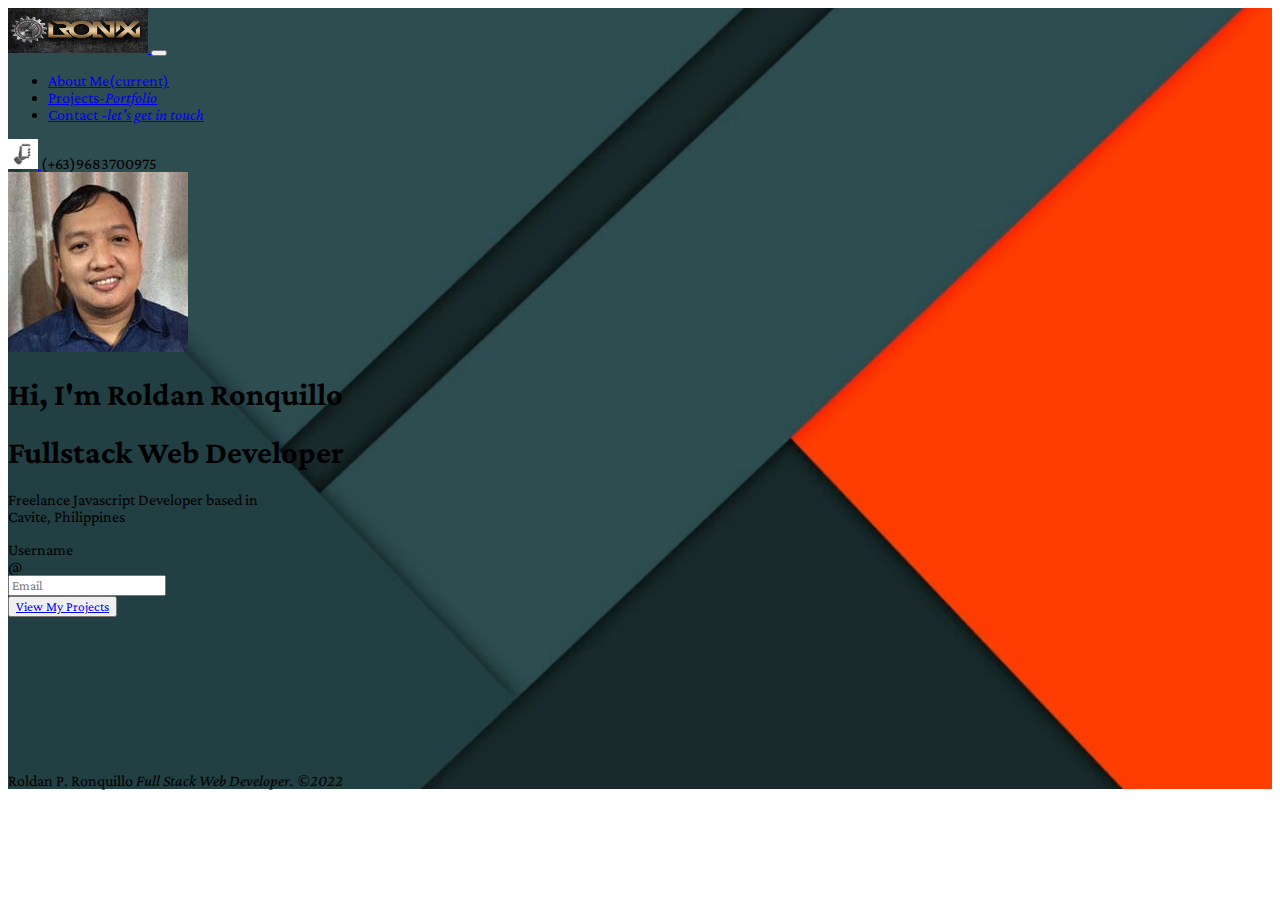
<file: index.html>
<!DOCTYPE html>
<html lang="en">
<head>
    <meta charset="utf-8">
    <meta name="viewport" content="width=device-width, initial-scale=1, shrink-to-fit=no">
    <title>
        Technology portfolio
    </title>

    <!-- bootstrap -->
    <link rel="stylesheet" href="https://cdn.jsdelivr.net/npm/bootstrap@4.6.1/dist/css/bootstrap.min.css" integrity="sha384-zCbKRCUGaJDkqS1kPbPd7TveP5iyJE0EjAuZQTgFLD2ylzuqKfdKlfG/eSrtxUkn" crossorigin="anonymous">
    <!-- css -->
    <link rel="stylesheet" type="text/css" href="./index.css">
    <!-- google font -->
<link rel="preconnect" href="https://fonts.googleapis.com">
<link rel="preconnect" href="https://fonts.gstatic.com" crossorigin>
<link href="https://fonts.googleapis.com/css2?family=Crimson+Pro&display=swap" rel="stylesheet">
</head>







<body>

<div class="container-fluid" id="landing">
    <!-- Navbar -->
  <nav class="navbar navbar-expand-lg navbar-dark bg-transparent">
    <a class="navbar-brand" href="./index.html">
            <img src="./images/logo2.jpg" class="img-fluid rounded" alt="logo" id="brand">
          </a>
      <button class="navbar-toggler" type="button" data-toggle="collapse" data-target="#navbarText" aria-controls="navbarText" aria-expanded="false" aria-label="Toggle navigation">
        <span class="navbar-toggler-icon"></span>
      </button>
          <div class="collapse navbar-collapse" id="navbarText">
                <ul class="navbar-nav mr-auto">
                      <li class="nav-item">
                        <a class="nav-link" href="./landingpage.html">About Me<span class="sr-only">(current)</span></a>
                      </li>
                      <li class="nav-item">
                        <a class="nav-link" href="./projects.html">Projects-<cite>Portfolio</cite></a>
                      </li>
                      <li class="nav-item">
                        <a class="nav-link " href="./contact.html">Contact<cite> -let's get in touch</cite></a>
                      </li>
                </ul>
                <span class="navbar-text text-white font-weight-bold">
              <a class="navbar-brand" href="tel:09683700975">
            <img src="./images/phone.jpg" class="rounded" width="30" height="30" alt="">
          </a>
             (+63)9683700975
            </span>
        </div>
</nav>
    <!-- end of navbar -->

     
        <div class="container-fluid col-auto mt-5 ml-3">
                <img src="./images/profile.jpg" class="rounded-circle bg-secondary border border-secondary p-2 m-2">
            </div>
            <div class="container-fluid col-auto ml-4  text-white">
                <h1>Hi, I'm Roldan Ronquillo</h1>
                <h1>Fullstack Web Developer</h1>
              
          </div>


    <div class="container-fluid mt-5 text-white">
        
           <div class="card-transparent" style="width: 18rem;">
             <div class="card-body">
                    
                    <p class="card-text">Freelance Javascript Developer based in Cavite, Philippines</p>
                    <form>
                      <div class="form-row align-items-center">
                        <div class="col-auto">
                          <label class="sr-only" for="inlineFormInputGroup">Username</label>
                          <div class="input-group mb-2">
                            <div class="input-group-prepend">
                              <div class="input-group-text">@</div>
                            </div>
                            <input type="email" class="form-control" id="inlineFormInputGroup" placeholder="Email" required>
                          </div>
                        </div>
                        <div class="col-auto">
                          <button type="text" class="btn btn-primary mb-2 text-white">
                            <a href="./projects.html" class="text-white text-decoration-none">View My Projects</a>
                        </button>
                        </div>
                      </div>
                    </form>
                  </div>
            </div>
    </div>
    
          
    <div class="container" id="spacer">
        
    </div>
          

      <!-- end of projects -->
                 <div class="bg-tranparent justify-content-center 
    ">
                    <footer class="blockquote-footer  p-3 text-white text-center ">
        
                    Roldan P. Ronquillo<cite> Full Stack Web Developer. &copy;2022</cite>
        
                    </footer>
     </div>
    </div>












<script src="https://cdn.jsdelivr.net/npm/jquery@3.5.1/dist/jquery.slim.min.js" integrity="sha384-DfXdz2htPH0lsSSs5nCTpuj/zy4C+OGpamoFVy38MVBnE+IbbVYUew+OrCXaRkfj" crossorigin="anonymous"></script>
<script src="https://cdn.jsdelivr.net/npm/bootstrap@4.6.1/dist/js/bootstrap.bundle.min.js" integrity="sha384-fQybjgWLrvvRgtW6bFlB7jaZrFsaBXjsOMm/tB9LTS58ONXgqbR9W8oWht/amnpF" crossorigin="anonymous"></script>
</body>
</html>
</file>
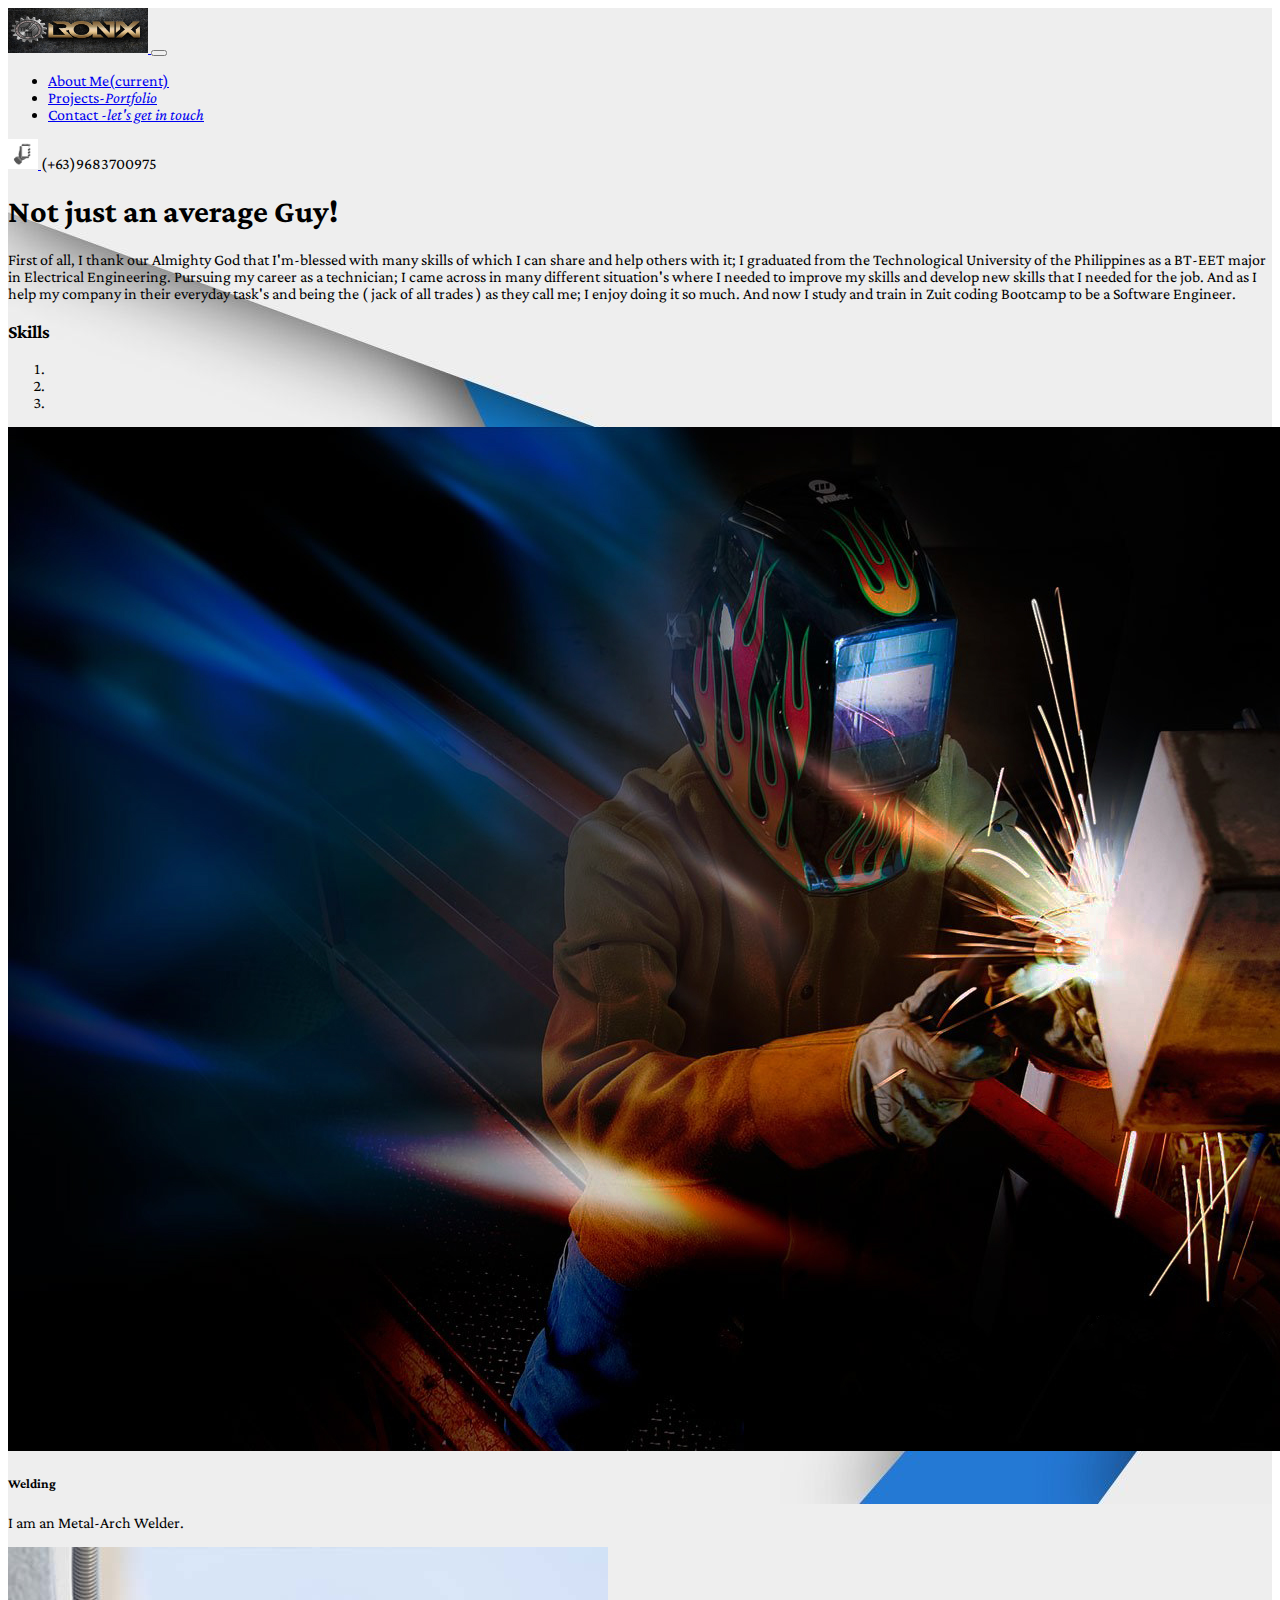
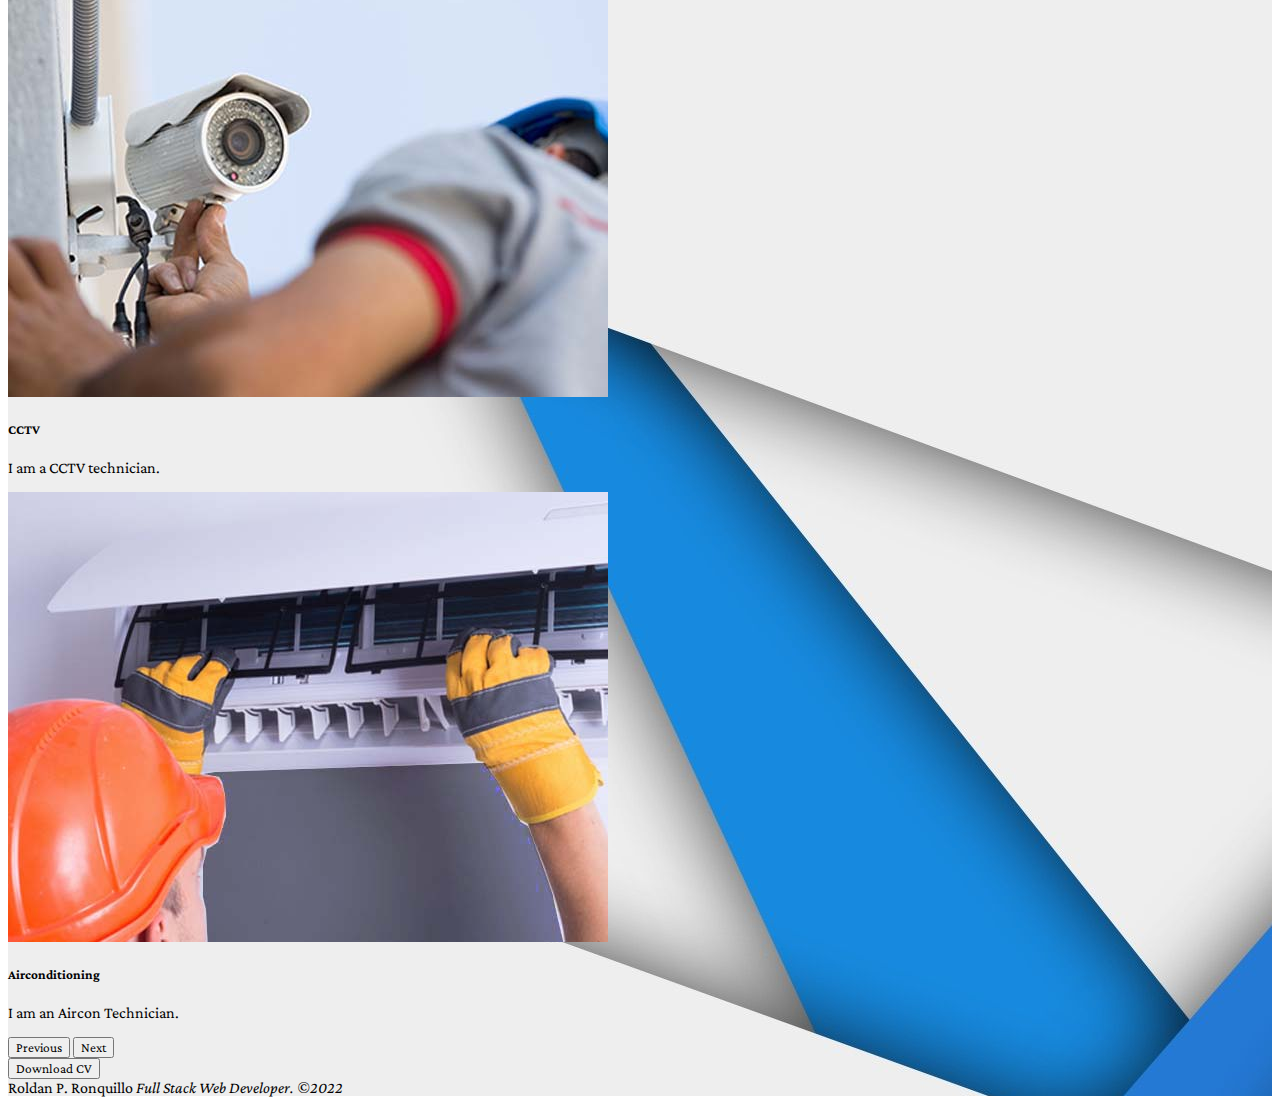
<file: landingpage.html>
<!DOCTYPE html>
<html lang="en">
<head>
  <meta charset="utf-8">
  <meta name="viewport" content="width=device-width, initial-scale=1, shrink-to-fit=no">
  <title>
    Technology portfolio
  </title>

  <!-- bootstrap -->
  <link rel="stylesheet" href="https://cdn.jsdelivr.net/npm/bootstrap@4.6.1/dist/css/bootstrap.min.css" integrity="sha384-zCbKRCUGaJDkqS1kPbPd7TveP5iyJE0EjAuZQTgFLD2ylzuqKfdKlfG/eSrtxUkn" crossorigin="anonymous">
  <!-- css -->
  <link rel="stylesheet" type="text/css" href="./index.css">
  <!-- google font -->
<link rel="preconnect" href="https://fonts.googleapis.com">
<link rel="preconnect" href="https://fonts.gstatic.com" crossorigin>
<link href="https://fonts.googleapis.com/css2?family=Crimson+Pro&display=swap" rel="stylesheet">
</head>
<body>

  <div class="container-fluid" id="proj">
  <!-- Navbar -->
  <nav class="navbar navbar-expand-lg navbar-dark bg-primary">
    <a class="navbar-brand" href="./index.html">
            <img src="./images/logo2.jpg" class="img-fluid rounded" alt="logo" id="brand">
          </a>
      <button class="navbar-toggler" type="button" data-toggle="collapse" data-target="#navbarText" aria-controls="navbarText" aria-expanded="false" aria-label="Toggle navigation">
        <span class="navbar-toggler-icon"></span>
      </button>
          <div class="collapse navbar-collapse" id="navbarText">
                <ul class="navbar-nav mr-auto">
                      <li class="nav-item  active">
                        <a class="nav-link" href="./landingpage.html">About Me<span class="sr-only">(current)</span></a>
                      </li>
                      <li class="nav-item">
                        <a class="nav-link" href="./projects.html">Projects-<cite>Portfolio</cite></a>
                      </li>
                      <li class="nav-item">
                        <a class="nav-link " href="./contact.html">Contact<cite> -let's get in touch</cite></a>
                      </li>
                </ul>
                <span class="navbar-text text-white font-weight-bold">
              <a class="navbar-brand" href="tel:09683700975">
            <img src="./images/phone.jpg" class="rounded" width="30" height="30" alt="">
          </a>
             (+63)9683700975
            </span>
        </div>
</nav>
    <!-- end of navbar -->
<div class="container mt-5">
<div class="jumbotron  border border-dark text-black" id="mel">
 
    <h1 class="display-4">Not just an average Guy!</h1>
    <p class="lead">First of all, I thank our Almighty God that I'm-blessed with many skills of which I can share and help others with it; I graduated from the Technological University of the Philippines as a BT-EET major in Electrical Engineering. Pursuing my career as a technician; I came across in many different situation's where I needed to improve my skills and develop new skills that I needed for the job. And as I help my company in their everyday task's and being the ( jack of all trades ) as they call me; I enjoy doing it so much. And now I study and train in Zuit coding Bootcamp to be a Software Engineer. </p>
  </div>
</div>
<h3 class="text-center text-black my-5">Skills</h3>
  <div class="container">
<div id="carouselExampleCaptions" class="carousel slide" data-ride="carousel">
  <ol class="carousel-indicators">
    <li data-target="#carouselExampleCaptions" data-slide-to="0" class="active"></li>
    <li data-target="#carouselExampleCaptions" data-slide-to="1"></li>
    <li data-target="#carouselExampleCaptions" data-slide-to="2"></li>
  </ol>


  <div class="carousel-inner">
    <div class="carousel-item active">
      <img src="./images/weld.jpg" class="d-block w-100" alt="...">
      <div class="carousel-caption d-none d-md-block">
        <h5>Welding</h5>
        <p>I am an Metal-Arch Welder.</p>
      </div>
    </div>
    <div class="carousel-item">
      <img src="./images/1.jpg" class="d-block w-100" alt="...">
      <div class="carousel-caption d-none d-md-block">
        <h5>CCTV</h5>
        <p>I am a CCTV technician.</p>
      </div>
    </div>
    <div class="carousel-item">
      <img src="./images/2.jpg" class="d-block w-100" alt="...">
      <div class="carousel-caption d-none d-md-block">
        <h5 >Airconditioning</h5>
        <p>I am an Aircon Technician.</p>
      </div>
    </div>
  </div>
  <button class="carousel-control-prev" type="button" data-target="#carouselExampleCaptions" data-slide="prev">
    <span class="carousel-control-prev-icon" aria-hidden="true"></span>
    <span class="sr-only">Previous</span>
  </button>
  <button class="carousel-control-next" type="button" data-target="#carouselExampleCaptions" data-slide="next">
    <span class="carousel-control-next-icon" aria-hidden="true"></span>
    <span class="sr-only">Next</span>
  </button>
</div>
</div>
    <div class="container-fluid col-auto my-5 text-center">
        <a href="https://drive.google.com/uc?export=download&id=1g54kDSCt8BUxJEuBsY9SSkHMChjBzeJR" class="button"> 
          <button class="btn btn-primary text-decoration-none">Download CV
         </button>
       </a>
    </div>
    
         <div class="bg-primary justify-content-center">
          <footer class="blockquote-footer  p-3 text-white text-center ">
        
                Roldan P. Ronquillo<cite> Full Stack Web Developer. &copy;2022</cite>
        
              </footer>
    </div>
</div>











<script src="https://cdn.jsdelivr.net/npm/jquery@3.5.1/dist/jquery.slim.min.js" integrity="sha384-DfXdz2htPH0lsSSs5nCTpuj/zy4C+OGpamoFVy38MVBnE+IbbVYUew+OrCXaRkfj" crossorigin="anonymous"></script>
<script src="https://cdn.jsdelivr.net/npm/bootstrap@4.6.1/dist/js/bootstrap.bundle.min.js" integrity="sha384-fQybjgWLrvvRgtW6bFlB7jaZrFsaBXjsOMm/tB9LTS58ONXgqbR9W8oWht/amnpF" crossorigin="anonymous"></script>
</body>
</html>
</file>
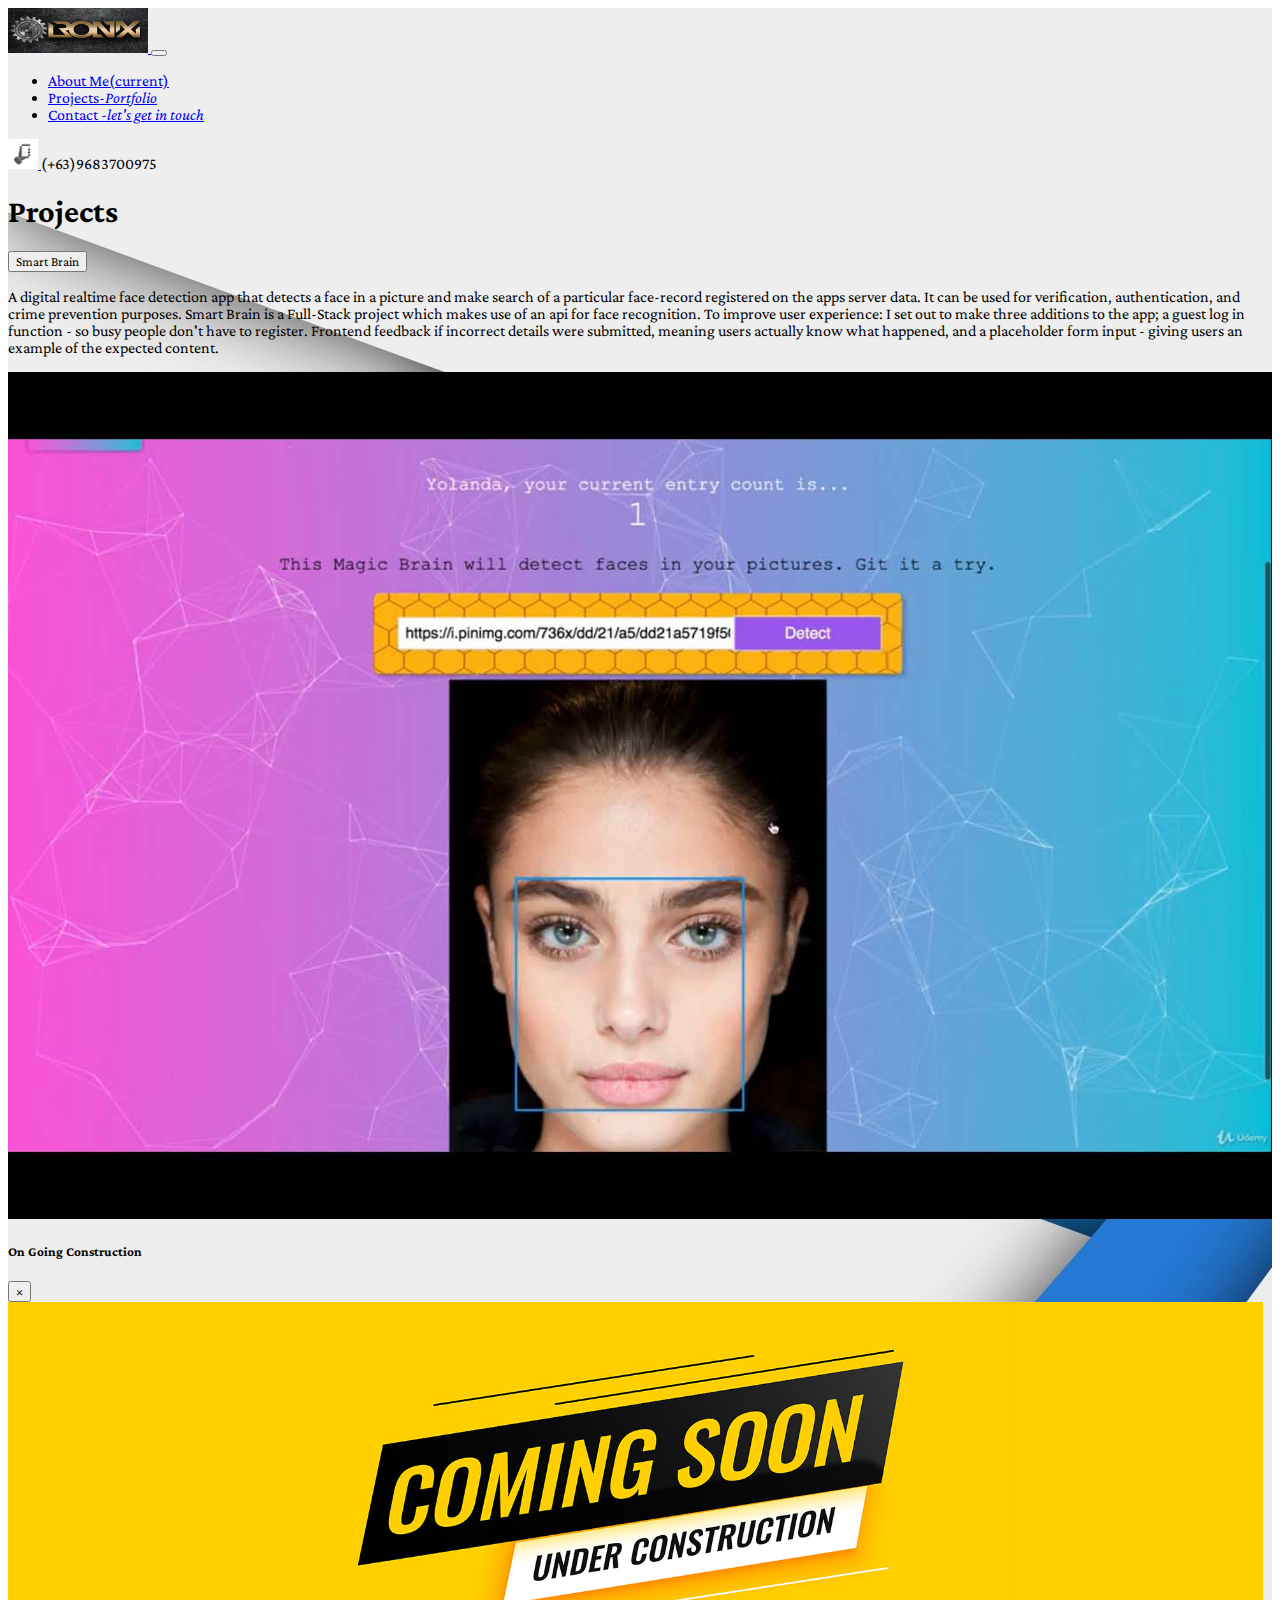
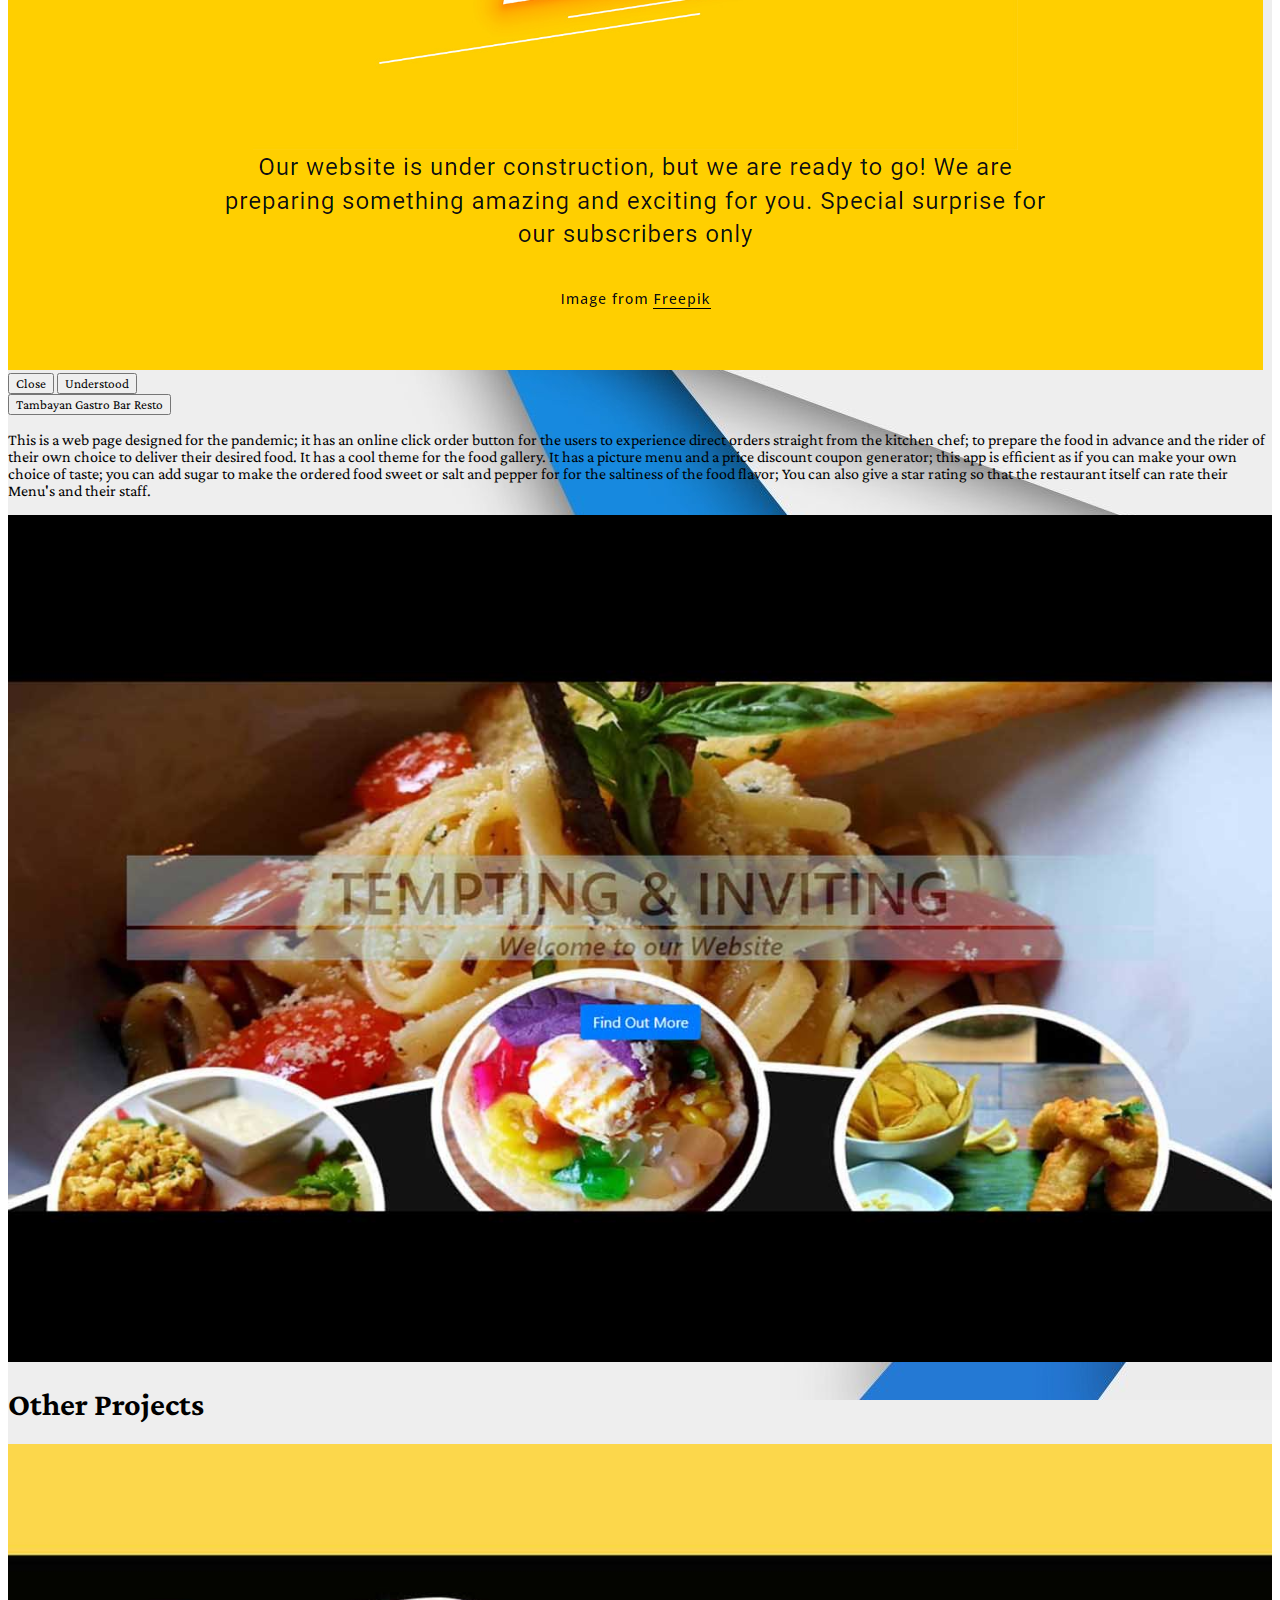
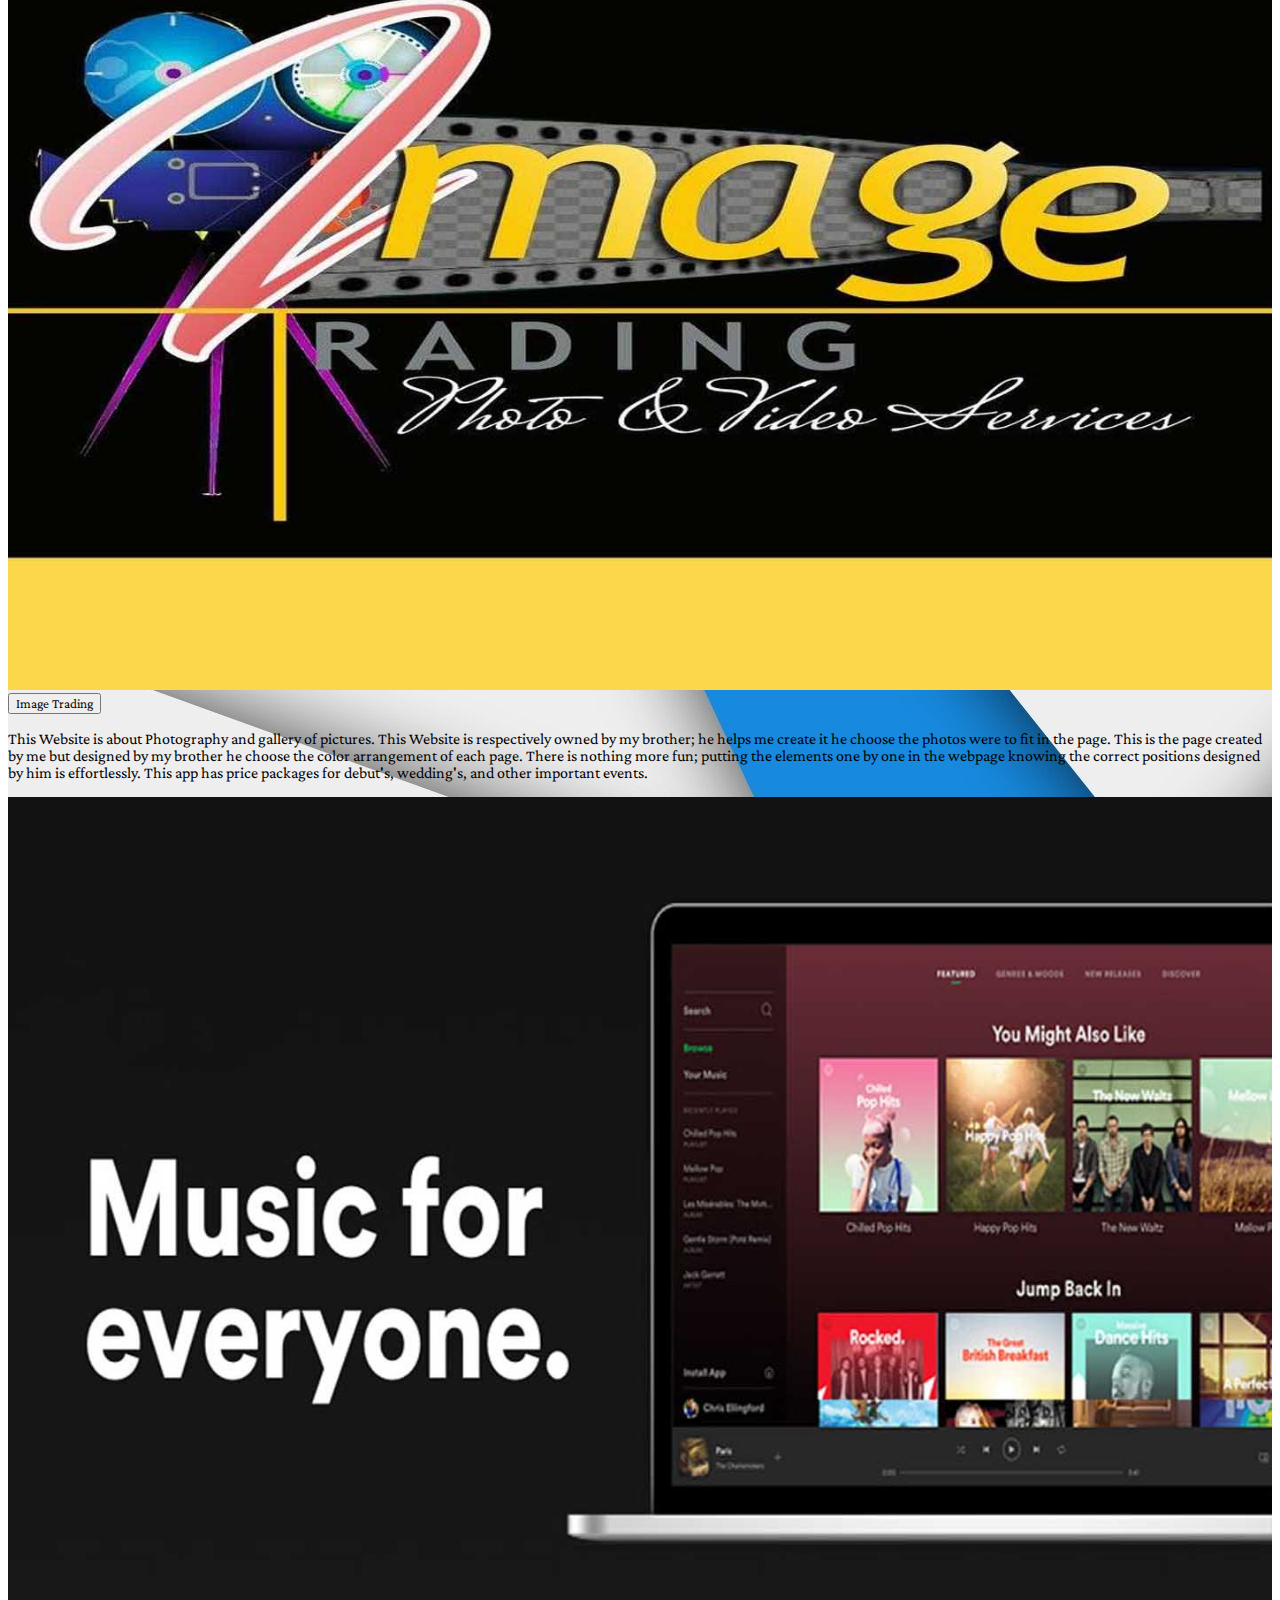
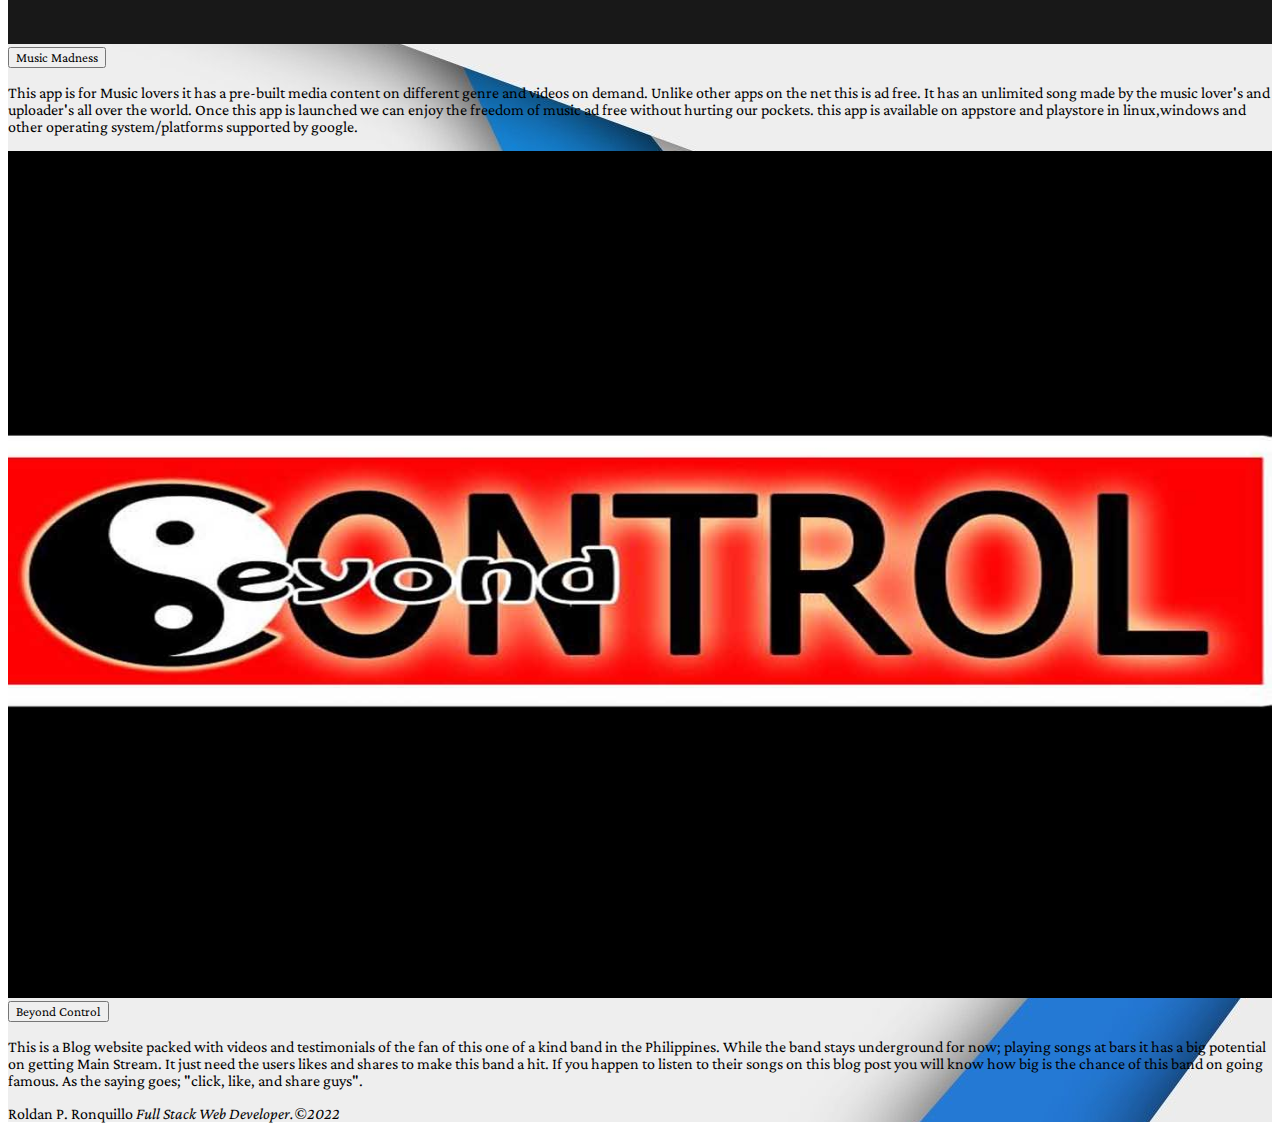
<file: projects.html>
<!DOCTYPE html>
<html lang="en">
<head>
    <meta charset="utf-8">
    <meta name="viewport" content="width=device-width, initial-scale=1, shrink-to-fit=no">
    <title>
        Technology portfolio
    </title>

    <!-- bootstrap -->
    <link rel="stylesheet" href="https://cdn.jsdelivr.net/npm/bootstrap@4.6.1/dist/css/bootstrap.min.css" integrity="sha384-zCbKRCUGaJDkqS1kPbPd7TveP5iyJE0EjAuZQTgFLD2ylzuqKfdKlfG/eSrtxUkn" crossorigin="anonymous">
    <!-- css -->
    <link rel="stylesheet" type="text/css" href="./index.css">
    <!-- google font -->
<link rel="preconnect" href="https://fonts.googleapis.com">
<link rel="preconnect" href="https://fonts.gstatic.com" crossorigin>
<link href="https://fonts.googleapis.com/css2?family=Crimson+Pro&display=swap" rel="stylesheet">
</head>
<body>


    <div class="container-fluid" id="proj">
    <!-- Navbar -->
    <nav class="navbar navbar-expand-lg navbar-dark bg-primary">
      <a class="navbar-brand" href="./index.html">
                    <img src="./images/logo2.jpg" class="img-fluid rounded" alt="logo" id="brand">
                  </a>
          <button class="navbar-toggler" type="button" data-toggle="collapse" data-target="#navbarText" aria-controls="navbarText" aria-expanded="false" aria-label="Toggle navigation">
            <span class="navbar-toggler-icon"></span>
          </button>
                  <div class="collapse navbar-collapse" id="navbarText">
                            <ul class="navbar-nav mr-auto">
                                      <li class="nav-item">
                                        <a class="nav-link" href="./landingpage.html">About Me<span class="sr-only">(current)</span></a>
                                      </li>
                                      <li class="nav-item active">
                                        <a class="nav-link" href="./projects.html">Projects-<cite>Portfolio</cite></a>
                                      </li>
                                      <li class="nav-item">
                                        <a class="nav-link " href="./contact.html">Contact<cite> -let's get in touch</cite></a>
                                      </li>
                            </ul>
                            <span class="navbar-text text-white font-weight-bold">
                        <a class="navbar-brand" href="tel:09683700975">
                    <img src="./images/phone.jpg" class="rounded" width="30" height="30" alt="">
                  </a>
                     (+63)9683700975
                    </span>
              </div>
</nav>
    <!-- end of navbar -->


      <h1 class="text-center mt-5">Projects</h1>
      
      
      <div class="row my-5 mx-auto">
         <div class="text-center col-md-6 order-2 order-md-1 p-3">
               <!-- Button trigger modal -->
            <button type="button" class="btn btn-primary mb-5" data-toggle="modal" data-target="#staticBackdrop">
             Smart Brain
            </button>
            
            <p class="font-weight-bold text-justify bg-light p-2">A digital realtime face detection app that detects a face in a picture and make search of a particular face-record registered on the apps server data. It can be used for verification, authentication, and crime prevention purposes. Smart Brain is a Full-Stack project which makes use of an api for face recognition. To improve user experience: I set out to make three additions to the app; a guest log in function - so busy people don't have to register. Frontend feedback if incorrect details were submitted, meaning users actually know what happened, and a placeholder form input - giving users an example of the expected content.
 </p>
         </div>

        <div class="col-md-6 order-1 order-md-2 p-3 mx-auto">
            <img src="./images/img-04.jpg" width="100%">
        </div>
      </div>
       <!-- Modal -->
            <div class="modal fade" id="staticBackdrop" data-backdrop="static" data-keyboard="false" tabindex="-1" aria-labelledby="staticBackdropLabel" aria-hidden="true">
              <div class="modal-dialog">
                <div class="modal-content">
                  <div class="modal-header">
                    <h5 class="modal-title" id="staticBackdropLabel">On Going Construction</h5>
                    <button type="button" class="close" data-dismiss="modal" aria-label="Close">
                      <span aria-hidden="true">&times;</span>
                    </button>
                  </div>
                  <div class="modal-body">
                    <img src="./images/capture.PNG" class="img-fluid">
                  </div>
                  <div class="modal-footer">
                    <button type="button" class="btn btn-secondary" data-dismiss="modal">Close</button>
                    <button type="button" class="btn btn-primary">Understood</button>
                  </div>
                </div>
              </div>
            </div>

      <div class="row my-5 mx-auto">
         <div class="text-center col-md-6 order-2 order-md-2 p-3">
            <!-- Button trigger modal -->
            <button type="button" class="btn btn-primary mb-5" data-toggle="modal" data-target="#staticBackdrop">
             Tambayan Gastro Bar Resto
            </button>
            <p class=" font-weight-bold text-justify bg-light p-2">This is a web page designed for the pandemic; it has an online click order button for the users to experience direct orders straight from the kitchen chef; to prepare the food in advance and the rider of their own choice to deliver their desired food. It has a cool theme for the food gallery. It has a picture menu and a price discount coupon generator; this app is efficient as if you can make your own choice of taste; you can add sugar to make the ordered food sweet or salt and pepper for for the saltiness of the food flavor; You can also give a star rating so that the restaurant itself can rate their Menu's and their staff.</p>
         </div>

        <div class="col-md-6 order-1 order-md-1 p-3 mx-auto">
            <img src="./images/img-02.jpg" width="100%">
        </div>
      </div>

    <h1 class="text-center my-5 mb-3">Other Projects</h1>
<div class="row my-5 mx-auto">
            <div class="text-center col-md-4 order-1 p-3">
                  <div class="order-1 p-3 mx-auto">
                        <img src="./images/img-03.jpg" width="100%">
                  </div>
                  <div class="order-2">
                    <!-- Button trigger modal -->
                        <button type="button" class="btn btn-primary mb-2" data-toggle="modal" data-target="#staticBackdrop">
                         Image Trading
                        </button>
                      	<p class=" font-weight-bold text-justify" >This Website is about Photography and gallery of pictures. This  Website is respectively owned by my brother; he helps me create it he choose the photos were to fit in the page. This is the page created by me but designed by my brother he choose the color arrangement of each page. There is nothing more fun; putting the elements one by one in the webpage knowing the correct positions designed by him is effortlessly. This app has price packages for debut's, wedding's, and other important events.
                        </p>
                  </div>
            </div>
     
    

          <div class="text-center col-md-4 order-2 p-3">
                  <div class="order-1 p-3 mx-auto">
                        <img src="./images/music.jpg" width="100%">
                  </div>
                  <div class="order-2">
                      <!-- Button trigger modal -->
                        <button type="button" class="btn btn-primary mb-2" data-toggle="modal" data-target="#staticBackdrop">
                         Music Madness
                        </button>
                      <p class=" font-weight-bold text-justify">
                      	This app is for Music lovers it has a pre-built media content on different genre and videos on demand. Unlike other apps on the net this is ad free. It has an unlimited song made by the music lover's and uploader's all over the world. Once this app is launched we can enjoy the freedom of music ad free  without hurting our pockets. this app is available on appstore and playstore in linux,windows and other operating system/platforms supported by google. 

                      </p>
                </div>
          </div>
   
            <div class="text-center col-md-4 order-3 p-3">
                  <div class="order-1 order-md-1 p-3 mx-auto">
                        <img src="./images/beyond.jpg" width="100%">
                  </div>

                  <div class="order-2">
                      <!-- Button trigger modal -->
                        <button type="button" class="btn btn-primary mb-2" data-toggle="modal" data-target="#staticBackdrop">
                         Beyond Control
                        </button>
                      <p class=" font-weight-bold text-justify">This is a Blog website packed with videos and testimonials of the fan of this one of a kind band in the Philippines. While the band stays underground for now; playing songs at bars it has a big potential on getting Main Stream. It just need the users likes and shares to make this band a hit. If you happen to listen to their songs on this blog post you will know how big is the chance of this band on going famous. As the saying goes; "click, like, and share guys". 
                     </p>
                </div>
          </div>
 </div>

  <div class="bg-primary justify-content-center 
    ">
                    <footer class="blockquote-footer  p-3 text-white text-center ">
        
                    Roldan P. Ronquillo<cite> Full Stack Web Developer.&copy;2022</cite>
        
                    </footer>
    </div>
</div>
    













<!-- JS Dependencies -->
	<script src="https://cdn.jsdelivr.net/npm/jquery@3.5.1/dist/jquery.slim.min.js" integrity="sha384-DfXdz2htPH0lsSSs5nCTpuj/zy4C+OGpamoFVy38MVBnE+IbbVYUew+OrCXaRkfj" crossorigin="anonymous"></script>
	<script src="https://cdn.jsdelivr.net/npm/bootstrap@4.6.1/dist/js/bootstrap.bundle.min.js" integrity="sha384-fQybjgWLrvvRgtW6bFlB7jaZrFsaBXjsOMm/tB9LTS58ONXgqbR9W8oWht/amnpF" crossorigin="anonymous"></script>
</body>
</html>
</file>
<file: index.css>
*{
   font-family: 'Crimson Pro', serif;
}

#brand{
   height: 45px;
   width: 140px;
}

#landing{
   background-image: url(./images/land.jpg);
    background-size: cover;
   background-position: center;
   background-repeat: no-repeat;
}

#spacer{
   height: 155px;
}

#aboutme{
   background-image: url(./images/about.jpg);
   background-size: cover;
   background-position: center;
   background-repeat: no-repeat;
}

#tup{
     background-image: url(./images/dashboard.png);
   background-size: cover;
   background-position: center;
   background-repeat: no-repeat;
   height: 300px;

}


#banner{
    background-color: #00B4D8;
}


div .card{
    display: inline-block;
}

#projects{
   background-color: gray;
}

#street{
   background-image: url(./images/edsa.jpg);
    background-size: cover;
   background-position: center;
   background-repeat: no-repeat;
}

#map {
   width: 100%;
   display: block;
   border: none;
   height: 70vh;
   border-radius: 10px;
}

div #bet{
   height: 150px;
}

#iconic{
   color: white;
}

#proj{
   background-image: url(./images/proj.jpg);
}
</file>
